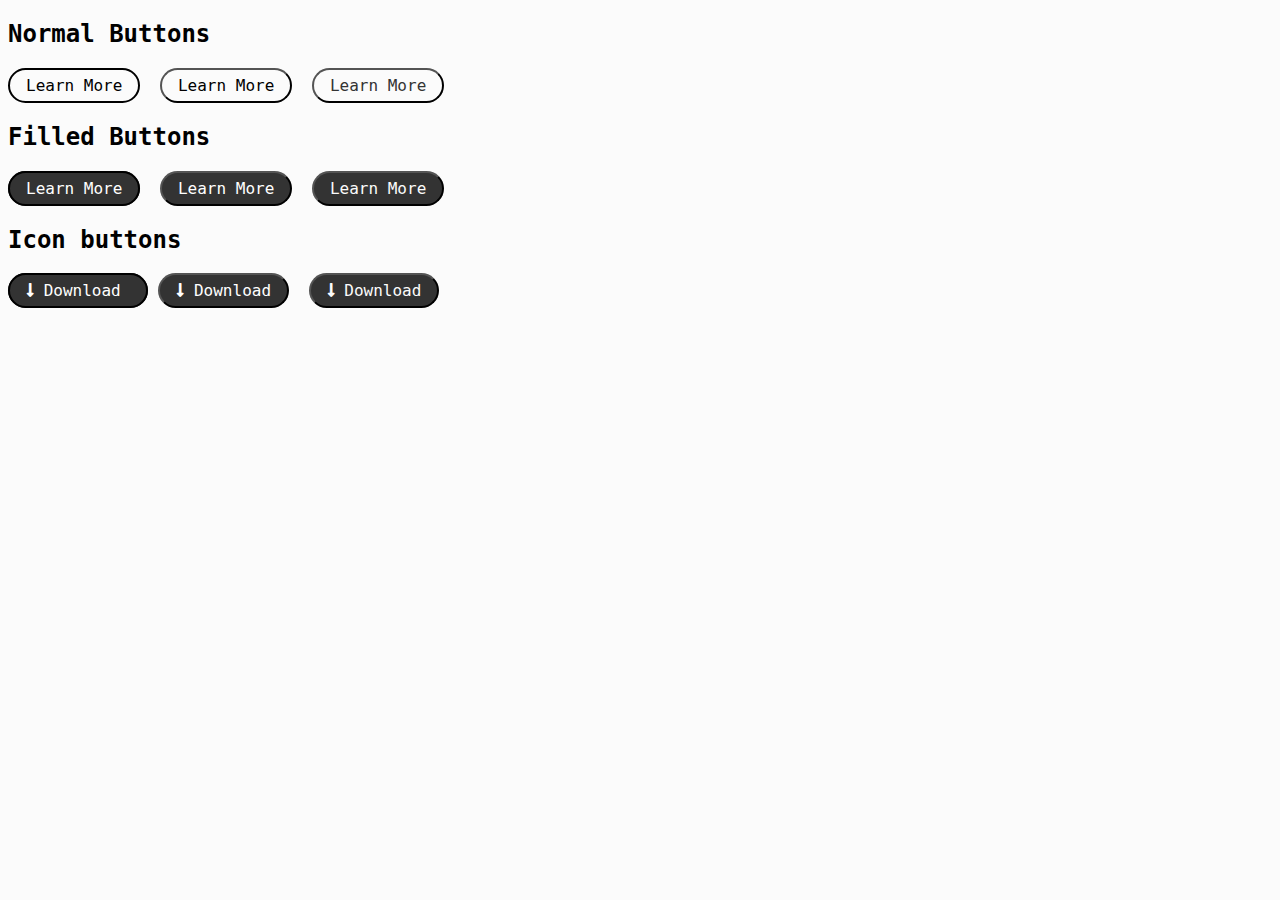
<file: 04_Buttons-css/index.html>
<!DOCTYPE html>
<html lang="en">
  <head>
    <meta charset="UTF-8" />
    <title>Buttons CSS</title>
    <link rel="stylesheet" href="style.css" />
  </head>
  <body>
    <h2>Normal Buttons</h2>
    <a class="button">Learn More</a>
    <button class="button">Learn More</button>
    <button class="button hover">Learn More</button>
    <h2>Filled Buttons</h2>
    <a class="button fill">Learn More</a>
    <button class="button fill">Learn More</button>
    <button class="button fill hover">Learn More</button>
    <h2>Icon buttons</h2>
    <a class="button fill">
      <i class="fas fa-long-arrow-alt-down"> </i>
      Download
    </a>
    <button class="button fill">
      <i class="fas fa-long-arrow-alt-down"> </i>
      Download
    </button>
    <button class="button fill hover">
      <i class="fas fa-long-arrow-alt-down"> </i>
      Download
    </button>
  </body>
</html>
</file>
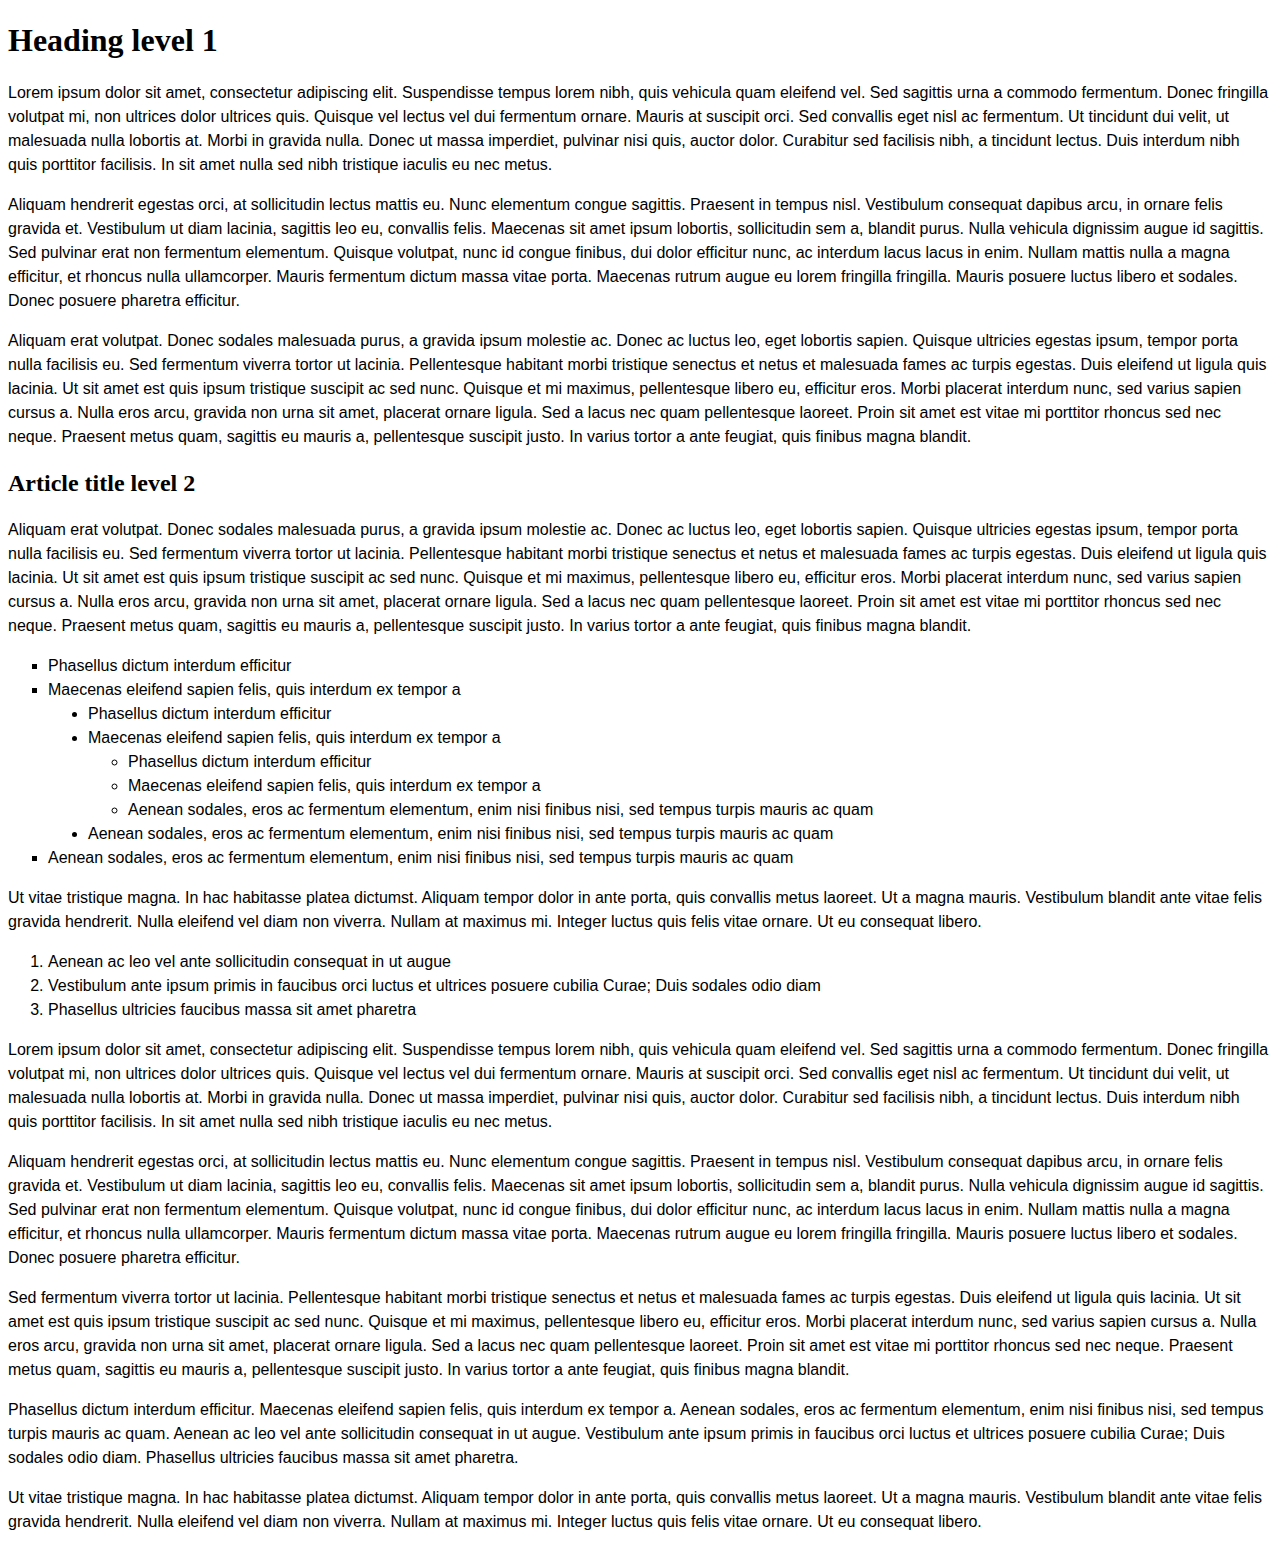
<file: 05_Fonts-speciment-Great-Vibes+Raleway/index.html>
<!DOCTYPE html>
<html lang="en">
  <head>
    <meta charset="UTF-8" />
    <link rel="stylesheet" href="style.css" />
    <title>Fonts Speciment Great Vibes + Raleway</title>
  </head>
  <body>
    <h1>Heading level 1</h1>
    <p>
      Lorem ipsum dolor sit amet, consectetur adipiscing elit. Suspendisse
      tempus lorem nibh, quis vehicula quam eleifend vel. Sed sagittis urna a
      commodo fermentum. Donec fringilla volutpat mi, non ultrices dolor
      ultrices quis. Quisque vel lectus vel dui fermentum ornare. Mauris at
      suscipit orci. Sed convallis eget nisl ac fermentum. Ut tincidunt dui
      velit, ut malesuada nulla lobortis at. Morbi in gravida nulla. Donec ut
      massa imperdiet, pulvinar nisi quis, auctor dolor. Curabitur sed facilisis
      nibh, a tincidunt lectus. Duis interdum nibh quis porttitor facilisis. In
      sit amet nulla sed nibh tristique iaculis eu nec metus.
    </p>
    <p>
      Aliquam hendrerit egestas orci, at sollicitudin lectus mattis eu. Nunc
      elementum congue sagittis. Praesent in tempus nisl. Vestibulum consequat
      dapibus arcu, in ornare felis gravida et. Vestibulum ut diam lacinia,
      sagittis leo eu, convallis felis. Maecenas sit amet ipsum lobortis,
      sollicitudin sem a, blandit purus. Nulla vehicula dignissim augue id
      sagittis. Sed pulvinar erat non fermentum elementum. Quisque volutpat,
      nunc id congue finibus, dui dolor efficitur nunc, ac interdum lacus lacus
      in enim. Nullam mattis nulla a magna efficitur, et rhoncus nulla
      ullamcorper. Mauris fermentum dictum massa vitae porta. Maecenas rutrum
      augue eu lorem fringilla fringilla. Mauris posuere luctus libero et
      sodales. Donec posuere pharetra efficitur.
    </p>
    <p>
      Aliquam erat volutpat. Donec sodales malesuada purus, a gravida ipsum
      molestie ac. Donec ac luctus leo, eget lobortis sapien. Quisque ultricies
      egestas ipsum, tempor porta nulla facilisis eu. Sed fermentum viverra
      tortor ut lacinia. Pellentesque habitant morbi tristique senectus et netus
      et malesuada fames ac turpis egestas. Duis eleifend ut ligula quis
      lacinia. Ut sit amet est quis ipsum tristique suscipit ac sed nunc.
      Quisque et mi maximus, pellentesque libero eu, efficitur eros. Morbi
      placerat interdum nunc, sed varius sapien cursus a. Nulla eros arcu,
      gravida non urna sit amet, placerat ornare ligula. Sed a lacus nec quam
      pellentesque laoreet. Proin sit amet est vitae mi porttitor rhoncus sed
      nec neque. Praesent metus quam, sagittis eu mauris a, pellentesque
      suscipit justo. In varius tortor a ante feugiat, quis finibus magna
      blandit.
    </p>

    <h2>Article title level 2</h1>
    <p>
      Aliquam erat volutpat. Donec sodales malesuada purus, a gravida ipsum
      molestie ac. Donec ac luctus leo, eget lobortis sapien. Quisque ultricies
      egestas ipsum, tempor porta nulla facilisis eu. Sed fermentum viverra
      tortor ut lacinia. Pellentesque habitant morbi tristique senectus et netus
      et malesuada fames ac turpis egestas. Duis eleifend ut ligula quis
      lacinia. Ut sit amet est quis ipsum tristique suscipit ac sed nunc.
      Quisque et mi maximus, pellentesque libero eu, efficitur eros. Morbi
      placerat interdum nunc, sed varius sapien cursus a. Nulla eros arcu,
      gravida non urna sit amet, placerat ornare ligula. Sed a lacus nec quam
      pellentesque laoreet. Proin sit amet est vitae mi porttitor rhoncus sed
      nec neque. Praesent metus quam, sagittis eu mauris a, pellentesque
      suscipit justo. In varius tortor a ante feugiat, quis finibus magna
      blandit.
    </p>
    <ul type="square">
      <li>Phasellus dictum interdum efficitur</li>
      <li>
        Maecenas eleifend sapien felis, quis interdum ex tempor a
        <ul type="disc">
          <li>Phasellus dictum interdum efficitur</li>
          <li>
            Maecenas eleifend sapien felis, quis interdum ex tempor a
            <ul type="circle">
              <li>Phasellus dictum interdum efficitur</li>
              <li>Maecenas eleifend sapien felis, quis interdum ex tempor a</li>
              <li>
                Aenean sodales, eros ac fermentum elementum, enim nisi finibus
                nisi, sed tempus turpis mauris ac quam
              </li>
            </ul>
          </li>
          <li>
            Aenean sodales, eros ac fermentum elementum, enim nisi finibus nisi,
            sed tempus turpis mauris ac quam
          </li>
        </ul>
      </li>
      <li>
        Aenean sodales, eros ac fermentum elementum, enim nisi finibus nisi, sed
        tempus turpis mauris ac quam
      </li>
    </ul>
    <p>
      Ut vitae tristique magna. In hac habitasse platea dictumst. Aliquam tempor
      dolor in ante porta, quis convallis metus laoreet. Ut a magna mauris.
      Vestibulum blandit ante vitae felis gravida hendrerit. Nulla eleifend vel
      diam non viverra. Nullam at maximus mi. Integer luctus quis felis vitae
      ornare. Ut eu consequat libero.
    </p>
    <ol>
      <li>Aenean ac leo vel ante sollicitudin consequat in ut augue</li>
      <li>
        Vestibulum ante ipsum primis in faucibus orci luctus et ultrices posuere
        cubilia Curae; Duis sodales odio diam
      </li>
      <li>Phasellus ultricies faucibus massa sit amet pharetra</li>
    </ol>
    <p>
      Lorem ipsum dolor sit amet, consectetur adipiscing elit. Suspendisse
      tempus lorem nibh, quis vehicula quam eleifend vel. Sed sagittis urna a
      commodo fermentum. Donec fringilla volutpat mi, non ultrices dolor
      ultrices quis. Quisque vel lectus vel dui fermentum ornare. Mauris at
      suscipit orci. Sed convallis eget nisl ac fermentum. Ut tincidunt dui
      velit, ut malesuada nulla lobortis at. Morbi in gravida nulla. Donec ut
      massa imperdiet, pulvinar nisi quis, auctor dolor. Curabitur sed facilisis
      nibh, a tincidunt lectus. Duis interdum nibh quis porttitor facilisis. In
      sit amet nulla sed nibh tristique iaculis eu nec metus.
    </p>
    <p>
      Aliquam hendrerit egestas orci, at sollicitudin lectus mattis eu. Nunc
      elementum congue sagittis. Praesent in tempus nisl. Vestibulum consequat
      dapibus arcu, in ornare felis gravida et. Vestibulum ut diam lacinia,
      sagittis leo eu, convallis felis. Maecenas sit amet ipsum lobortis,
      sollicitudin sem a, blandit purus. Nulla vehicula dignissim augue id
      sagittis. Sed pulvinar erat non fermentum elementum. Quisque volutpat,
      nunc id congue finibus, dui dolor efficitur nunc, ac interdum lacus lacus
      in enim. Nullam mattis nulla a magna efficitur, et rhoncus nulla
      ullamcorper. Mauris fermentum dictum massa vitae porta. Maecenas rutrum
      augue eu lorem fringilla fringilla. Mauris posuere luctus libero et
      sodales. Donec posuere pharetra efficitur.
    </p>
    <p>
      Sed fermentum viverra tortor ut lacinia. Pellentesque habitant morbi
      tristique senectus et netus et malesuada fames ac turpis egestas. Duis
      eleifend ut ligula quis lacinia. Ut sit amet est quis ipsum tristique
      suscipit ac sed nunc. Quisque et mi maximus, pellentesque libero eu,
      efficitur eros. Morbi placerat interdum nunc, sed varius sapien cursus a.
      Nulla eros arcu, gravida non urna sit amet, placerat ornare ligula. Sed a
      lacus nec quam pellentesque laoreet. Proin sit amet est vitae mi porttitor
      rhoncus sed nec neque. Praesent metus quam, sagittis eu mauris a,
      pellentesque suscipit justo. In varius tortor a ante feugiat, quis finibus
      magna blandit.
    </p>
    <p>
      Phasellus dictum interdum efficitur. Maecenas eleifend sapien felis, quis
      interdum ex tempor a. Aenean sodales, eros ac fermentum elementum, enim
      nisi finibus nisi, sed tempus turpis mauris ac quam. Aenean ac leo vel
      ante sollicitudin consequat in ut augue. Vestibulum ante ipsum primis in
      faucibus orci luctus et ultrices posuere cubilia Curae; Duis sodales odio
      diam. Phasellus ultricies faucibus massa sit amet pharetra.
    </p>
    <p>
      Ut vitae tristique magna. In hac habitasse platea dictumst. Aliquam tempor
      dolor in ante porta, quis convallis metus laoreet. Ut a magna mauris.
      Vestibulum blandit ante vitae felis gravida hendrerit. Nulla eleifend vel
      diam non viverra. Nullam at maximus mi. Integer luctus quis felis vitae
      ornare. Ut eu consequat libero.
    </p>
  </body>
</html>
</file>
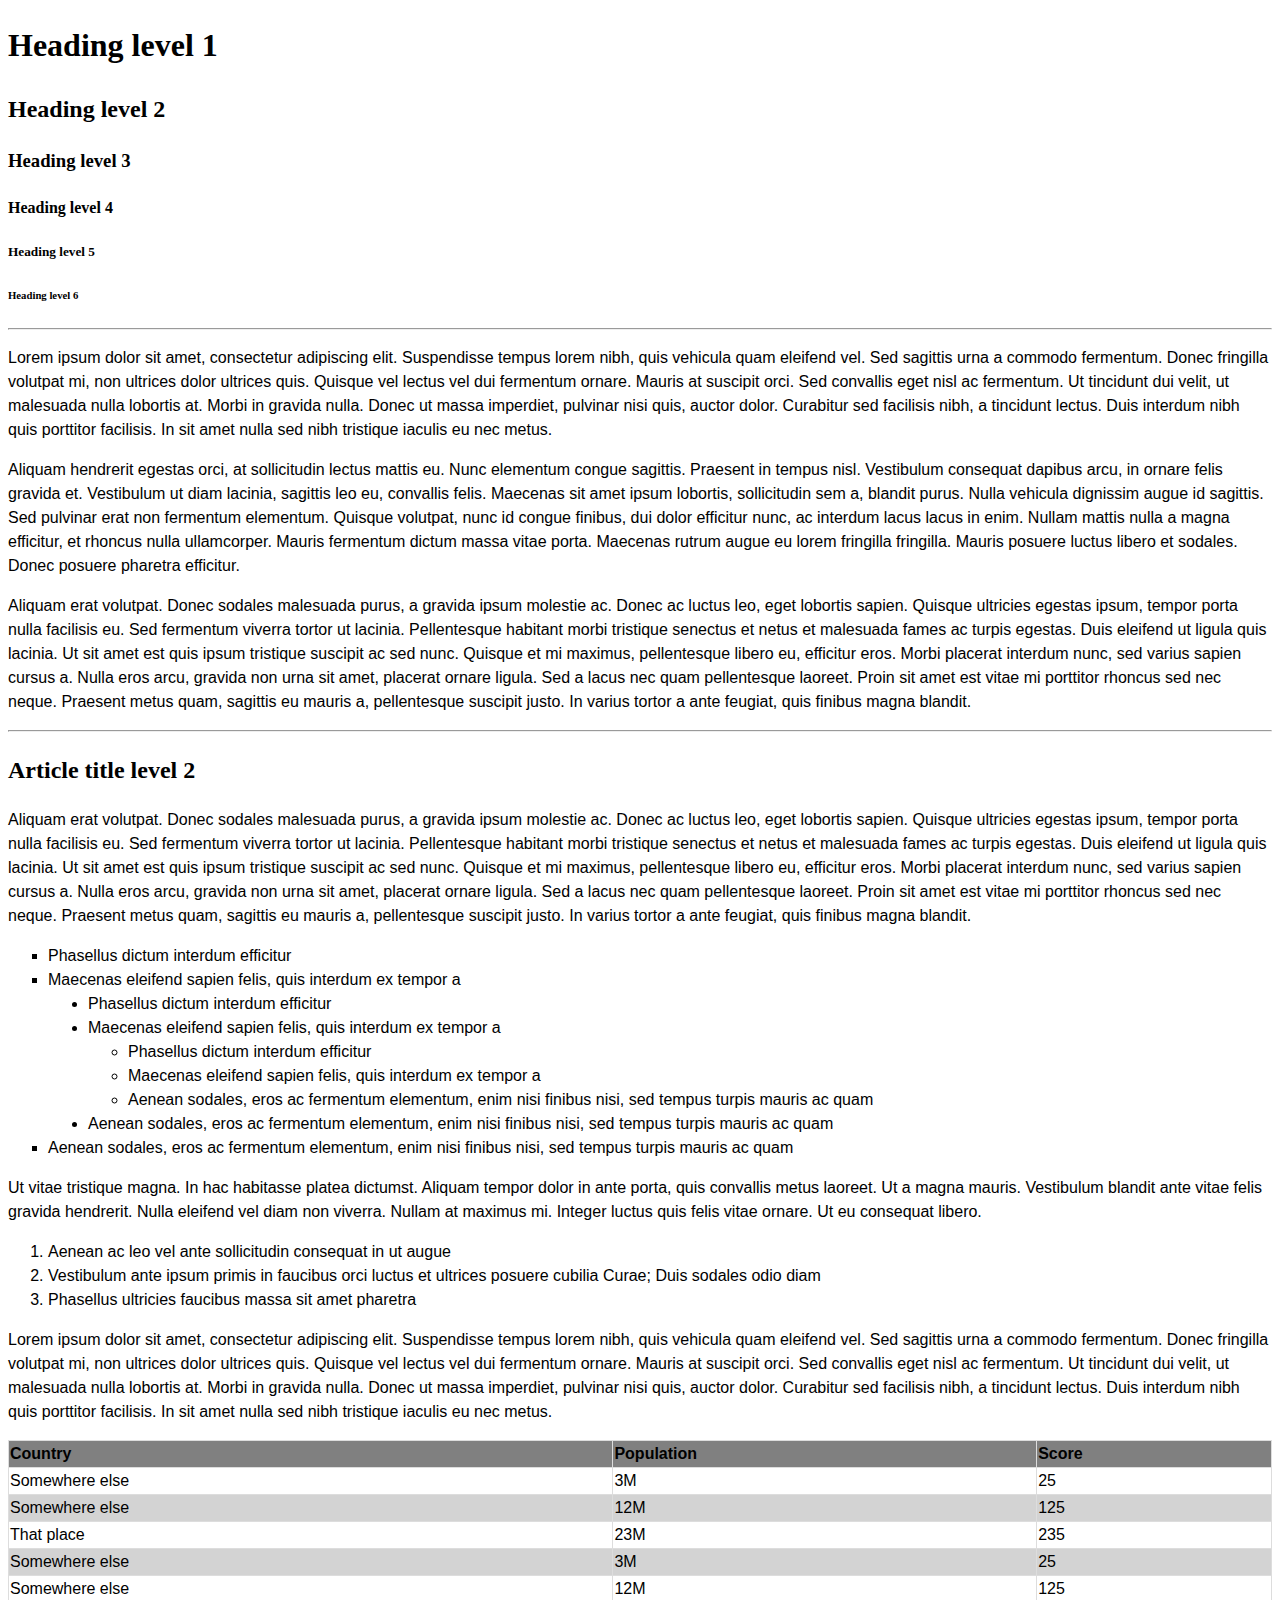
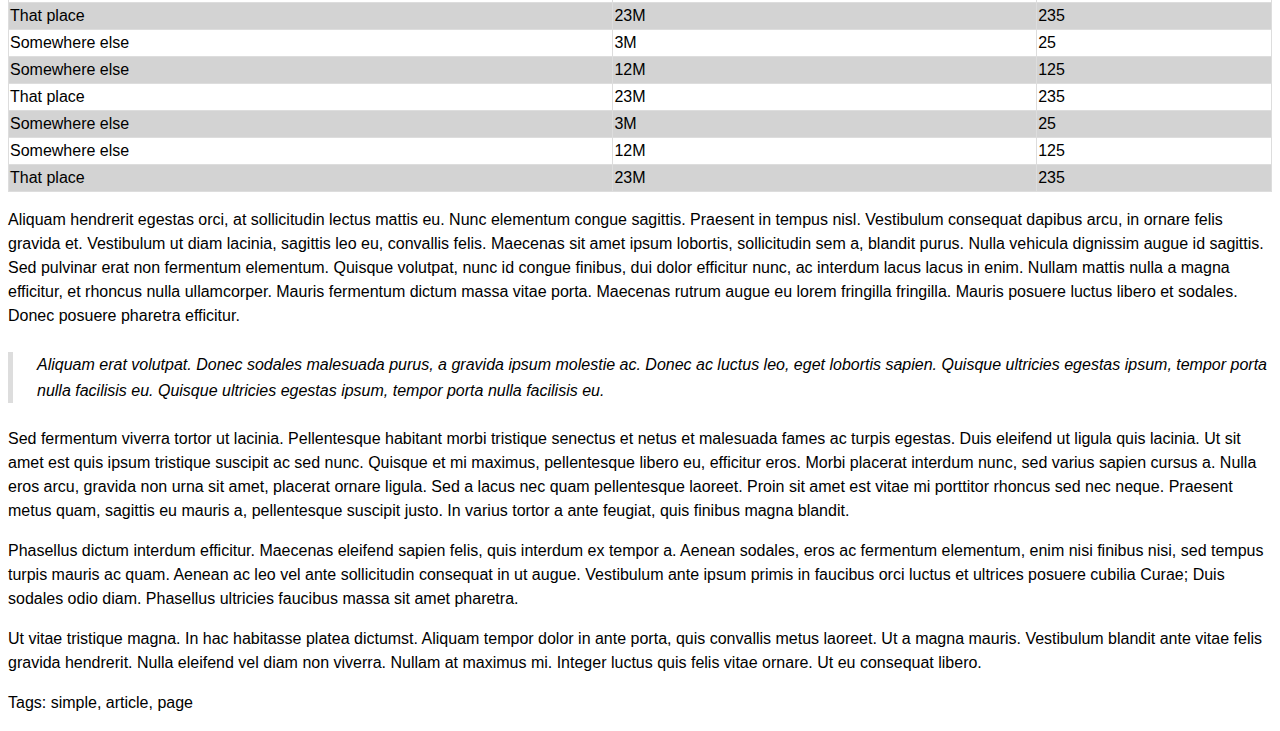
<file: 11_Create-Typography-CSS/index.html>
<!DOCTYPE html>
<html lang="en">
  <head>
    <meta charset="UTF-8" />
    <link rel="stylesheet" href="style.css" />
    <title>Typography</title>
  </head>
  <body>
    <h1>Heading level 1</h1>
    <h2>Heading level 2</h2>
    <h3>Heading level 3</h3>
    <h4>Heading level 4</h4>
    <h5>Heading level 5</h5>
    <h6>Heading level 6</h6>
    <hr />
    <p>
      Lorem ipsum dolor sit amet, consectetur adipiscing elit. Suspendisse
      tempus lorem nibh, quis vehicula quam eleifend vel. Sed sagittis urna a
      commodo fermentum. Donec fringilla volutpat mi, non ultrices dolor
      ultrices quis. Quisque vel lectus vel dui fermentum ornare. Mauris at
      suscipit orci. Sed convallis eget nisl ac fermentum. Ut tincidunt dui
      velit, ut malesuada nulla lobortis at. Morbi in gravida nulla. Donec ut
      massa imperdiet, pulvinar nisi quis, auctor dolor. Curabitur sed facilisis
      nibh, a tincidunt lectus. Duis interdum nibh quis porttitor facilisis. In
      sit amet nulla sed nibh tristique iaculis eu nec metus.
    </p>
    <p>
      Aliquam hendrerit egestas orci, at sollicitudin lectus mattis eu. Nunc
      elementum congue sagittis. Praesent in tempus nisl. Vestibulum consequat
      dapibus arcu, in ornare felis gravida et. Vestibulum ut diam lacinia,
      sagittis leo eu, convallis felis. Maecenas sit amet ipsum lobortis,
      sollicitudin sem a, blandit purus. Nulla vehicula dignissim augue id
      sagittis. Sed pulvinar erat non fermentum elementum. Quisque volutpat,
      nunc id congue finibus, dui dolor efficitur nunc, ac interdum lacus lacus
      in enim. Nullam mattis nulla a magna efficitur, et rhoncus nulla
      ullamcorper. Mauris fermentum dictum massa vitae porta. Maecenas rutrum
      augue eu lorem fringilla fringilla. Mauris posuere luctus libero et
      sodales. Donec posuere pharetra efficitur.
    </p>
    <p>
      Aliquam erat volutpat. Donec sodales malesuada purus, a gravida ipsum
      molestie ac. Donec ac luctus leo, eget lobortis sapien. Quisque ultricies
      egestas ipsum, tempor porta nulla facilisis eu. Sed fermentum viverra
      tortor ut lacinia. Pellentesque habitant morbi tristique senectus et netus
      et malesuada fames ac turpis egestas. Duis eleifend ut ligula quis
      lacinia. Ut sit amet est quis ipsum tristique suscipit ac sed nunc.
      Quisque et mi maximus, pellentesque libero eu, efficitur eros. Morbi
      placerat interdum nunc, sed varius sapien cursus a. Nulla eros arcu,
      gravida non urna sit amet, placerat ornare ligula. Sed a lacus nec quam
      pellentesque laoreet. Proin sit amet est vitae mi porttitor rhoncus sed
      nec neque. Praesent metus quam, sagittis eu mauris a, pellentesque
      suscipit justo. In varius tortor a ante feugiat, quis finibus magna
      blandit.
    </p>
    <hr />
    <h2>Article title level 2</h2>
    <p>
      Aliquam erat volutpat. Donec sodales malesuada purus, a gravida ipsum
      molestie ac. Donec ac luctus leo, eget lobortis sapien. Quisque ultricies
      egestas ipsum, tempor porta nulla facilisis eu. Sed fermentum viverra
      tortor ut lacinia. Pellentesque habitant morbi tristique senectus et netus
      et malesuada fames ac turpis egestas. Duis eleifend ut ligula quis
      lacinia. Ut sit amet est quis ipsum tristique suscipit ac sed nunc.
      Quisque et mi maximus, pellentesque libero eu, efficitur eros. Morbi
      placerat interdum nunc, sed varius sapien cursus a. Nulla eros arcu,
      gravida non urna sit amet, placerat ornare ligula. Sed a lacus nec quam
      pellentesque laoreet. Proin sit amet est vitae mi porttitor rhoncus sed
      nec neque. Praesent metus quam, sagittis eu mauris a, pellentesque
      suscipit justo. In varius tortor a ante feugiat, quis finibus magna
      blandit.
    </p>
    <ul type="square">
      <li>Phasellus dictum interdum efficitur</li>
      <li>
        Maecenas eleifend sapien felis, quis interdum ex tempor a
        <ul type="disc">
          <li>Phasellus dictum interdum efficitur</li>
          <li>
            Maecenas eleifend sapien felis, quis interdum ex tempor a
            <ul type="circle">
              <li>Phasellus dictum interdum efficitur</li>
              <li>Maecenas eleifend sapien felis, quis interdum ex tempor a</li>
              <li>
                Aenean sodales, eros ac fermentum elementum, enim nisi finibus
                nisi, sed tempus turpis mauris ac quam
              </li>
            </ul>
          </li>
          <li>
            Aenean sodales, eros ac fermentum elementum, enim nisi finibus nisi,
            sed tempus turpis mauris ac quam
          </li>
        </ul>
      </li>
      <li>
        Aenean sodales, eros ac fermentum elementum, enim nisi finibus nisi, sed
        tempus turpis mauris ac quam
      </li>
    </ul>
    <p>
      Ut vitae tristique magna. In hac habitasse platea dictumst. Aliquam tempor
      dolor in ante porta, quis convallis metus laoreet. Ut a magna mauris.
      Vestibulum blandit ante vitae felis gravida hendrerit. Nulla eleifend vel
      diam non viverra. Nullam at maximus mi. Integer luctus quis felis vitae
      ornare. Ut eu consequat libero.
    </p>
    <ol>
      <li>Aenean ac leo vel ante sollicitudin consequat in ut augue</li>
      <li>
        Vestibulum ante ipsum primis in faucibus orci luctus et ultrices posuere
        cubilia Curae; Duis sodales odio diam
      </li>
      <li>Phasellus ultricies faucibus massa sit amet pharetra</li>
    </ol>
    <p>
      Lorem ipsum dolor sit amet, consectetur adipiscing elit. Suspendisse
      tempus lorem nibh, quis vehicula quam eleifend vel. Sed sagittis urna a
      commodo fermentum. Donec fringilla volutpat mi, non ultrices dolor
      ultrices quis. Quisque vel lectus vel dui fermentum ornare. Mauris at
      suscipit orci. Sed convallis eget nisl ac fermentum. Ut tincidunt dui
      velit, ut malesuada nulla lobortis at. Morbi in gravida nulla. Donec ut
      massa imperdiet, pulvinar nisi quis, auctor dolor. Curabitur sed facilisis
      nibh, a tincidunt lectus. Duis interdum nibh quis porttitor facilisis. In
      sit amet nulla sed nibh tristique iaculis eu nec metus.
    </p>
    <table class="table">
      <thead>
        <tr>
          <th>Country</th>
          <th>Population</th>
          <th>Score</th>
        </tr>
      </thead>
      <tr>
        <td>Somewhere else</td>
        <td>3M</td>
        <td>25</td>
      </tr>
      <tr>
        <td>Somewhere else</td>
        <td>12M</td>
        <td>125</td>
      </tr>
      <tr>
        <td>That place</td>
        <td>23M</td>
        <td>235</td>
      </tr>
      <tr>
        <td>Somewhere else</td>
        <td>3M</td>
        <td>25</td>
      </tr>
      <tr>
        <td>Somewhere else</td>
        <td>12M</td>
        <td>125</td>
      </tr>
      <tr>
        <td>That place</td>
        <td>23M</td>
        <td>235</td>
      </tr>
      <tr>
        <td>Somewhere else</td>
        <td>3M</td>
        <td>25</td>
      </tr>
      <tr>
        <td>Somewhere else</td>
        <td>12M</td>
        <td>125</td>
      </tr>
      <tr>
        <td>That place</td>
        <td>23M</td>
        <td>235</td>
      </tr>
      <tr>
        <td>Somewhere else</td>
        <td>3M</td>
        <td>25</td>
      </tr>
      <tr>
        <td>Somewhere else</td>
        <td>12M</td>
        <td>125</td>
      </tr>
      <tr>
        <td>That place</td>
        <td>23M</td>
        <td>235</td>
      </tr>
    </table>
    <p>
      Aliquam hendrerit egestas orci, at sollicitudin lectus mattis eu. Nunc
      elementum congue sagittis. Praesent in tempus nisl. Vestibulum consequat
      dapibus arcu, in ornare felis gravida et. Vestibulum ut diam lacinia,
      sagittis leo eu, convallis felis. Maecenas sit amet ipsum lobortis,
      sollicitudin sem a, blandit purus. Nulla vehicula dignissim augue id
      sagittis. Sed pulvinar erat non fermentum elementum. Quisque volutpat,
      nunc id congue finibus, dui dolor efficitur nunc, ac interdum lacus lacus
      in enim. Nullam mattis nulla a magna efficitur, et rhoncus nulla
      ullamcorper. Mauris fermentum dictum massa vitae porta. Maecenas rutrum
      augue eu lorem fringilla fringilla. Mauris posuere luctus libero et
      sodales. Donec posuere pharetra efficitur.
    </p>
    <blockquote>
      Aliquam erat volutpat. Donec sodales malesuada purus, a gravida ipsum
      molestie ac. Donec ac luctus leo, eget lobortis sapien. Quisque ultricies
      egestas ipsum, tempor porta nulla facilisis eu. Quisque ultricies egestas
      ipsum, tempor porta nulla facilisis eu.
    </blockquote>
    <p>
      Sed fermentum viverra tortor ut lacinia. Pellentesque habitant morbi
      tristique senectus et netus et malesuada fames ac turpis egestas. Duis
      eleifend ut ligula quis lacinia. Ut sit amet est quis ipsum tristique
      suscipit ac sed nunc. Quisque et mi maximus, pellentesque libero eu,
      efficitur eros. Morbi placerat interdum nunc, sed varius sapien cursus a.
      Nulla eros arcu, gravida non urna sit amet, placerat ornare ligula. Sed a
      lacus nec quam pellentesque laoreet. Proin sit amet est vitae mi porttitor
      rhoncus sed nec neque. Praesent metus quam, sagittis eu mauris a,
      pellentesque suscipit justo. In varius tortor a ante feugiat, quis finibus
      magna blandit.
    </p>
    <p>
      Phasellus dictum interdum efficitur. Maecenas eleifend sapien felis, quis
      interdum ex tempor a. Aenean sodales, eros ac fermentum elementum, enim
      nisi finibus nisi, sed tempus turpis mauris ac quam. Aenean ac leo vel
      ante sollicitudin consequat in ut augue. Vestibulum ante ipsum primis in
      faucibus orci luctus et ultrices posuere cubilia Curae; Duis sodales odio
      diam. Phasellus ultricies faucibus massa sit amet pharetra.
    </p>
    <p>
      Ut vitae tristique magna. In hac habitasse platea dictumst. Aliquam tempor
      dolor in ante porta, quis convallis metus laoreet. Ut a magna mauris.
      Vestibulum blandit ante vitae felis gravida hendrerit. Nulla eleifend vel
      diam non viverra. Nullam at maximus mi. Integer luctus quis felis vitae
      ornare. Ut eu consequat libero.
    </p>
    <p>Tags: simple, article, page</p>
  </body>
</html>
</file>
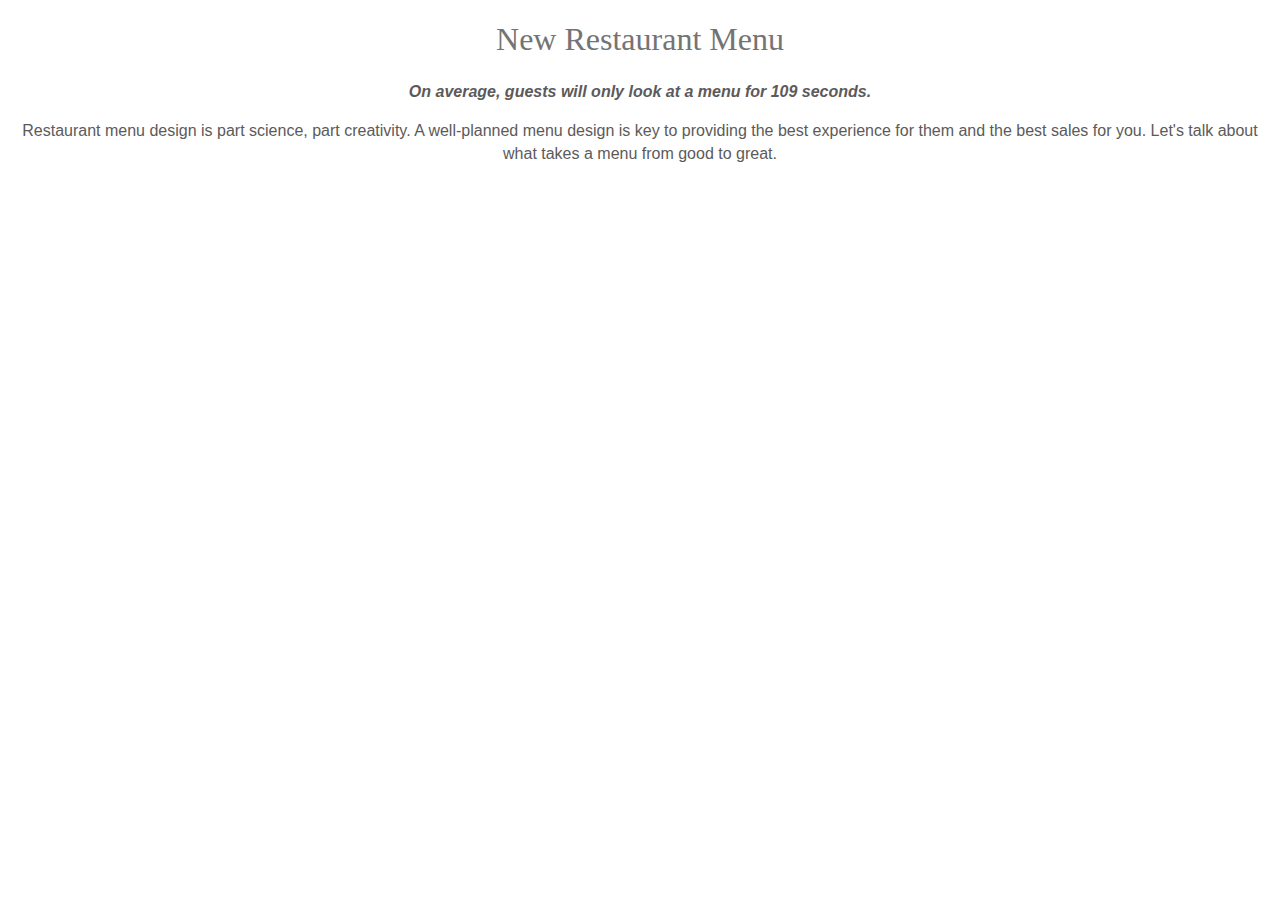
<file: 01_Restaurant-Menu/restaurant-menu.html>
<!DOCTYPE html>
<html lang="en">
  <head>
    <meta charset="UTF-8" />
    <link rel="stylesheet" href="style.css" />
    <title>Document</title>
  </head>
  <body>
    <article>
      <h1>New Restaurant Menu</h1>
      <p><span>On average, guests will only look at a menu for 109 seconds.</span></p>
      <p>
        Restaurant menu design is part science, part creativity. A well-planned
        menu design is key to providing the best experience for them and the
        best sales for you. Let's talk about what takes a menu from good to
        great.
      </p>
    </article>
  </body>
</html>
</file>
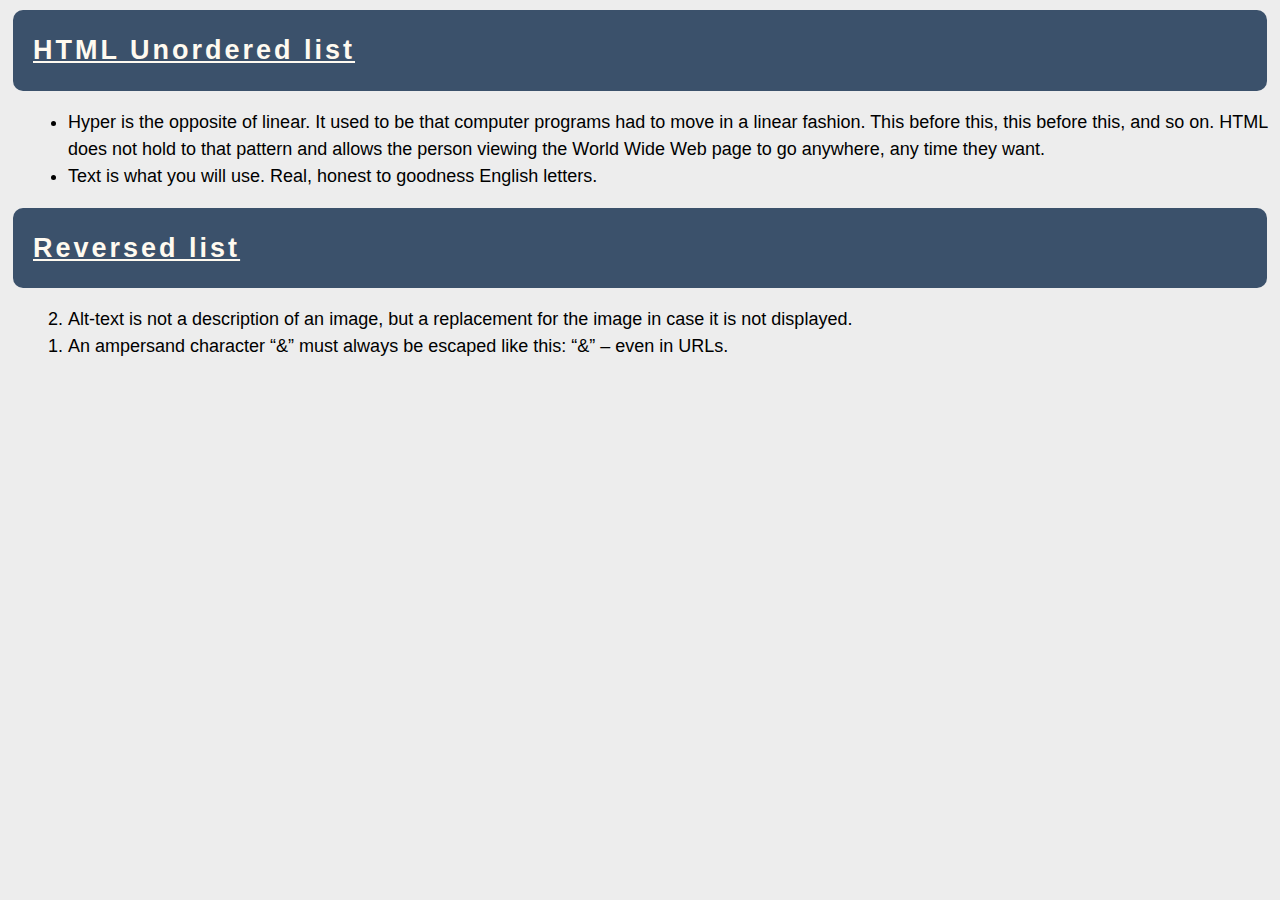
<file: 02_Style-Lists/style-lists.html>
<!DOCTYPE html>
<html>

<head>
    <title>Style Lists</title>
    <link rel="stylesheet" href="styles.css">
</head>

<body>
    <section>
        <article>
            <h2> HTML Unordered list</h2>

            <ul>
                <li>Hyper is the opposite of linear. It used to be that computer programs had to move in a linear fashion. This before this, this before this, and so on. HTML does not hold to that pattern and allows the person viewing the World Wide Web page
                    to go anywhere, any time they want.</li>
                <li>Text is what you will use. Real, honest to goodness English letters.</li>

            </ul>
        </article>

        <article>
            <h2>Reversed list</h2>

            <ol reversed>
                <li>Alt-text is not a description of an image, but a replacement for the image in case it is not displayed.
                </li>
                <li>An ampersand character “&” must always be escaped like this: “&” – even in URLs.</li>

            </ol>
        </article>

    </section>

</body>

</html>
</file>
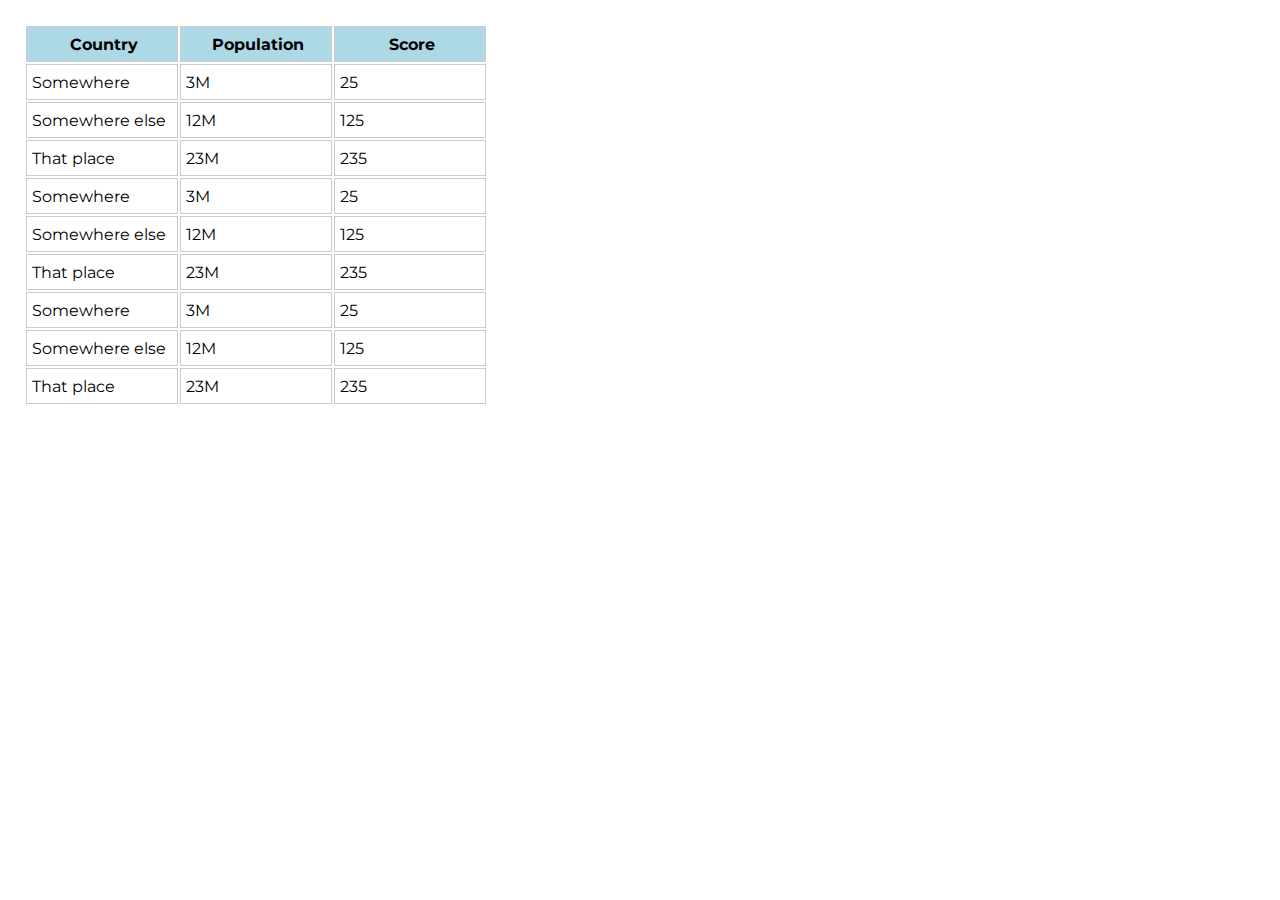
<file: 03_Styling-Tables/styling-tables.html>
<!DOCTYPE html>
<html>

<head>
    <title>Styling Tables</title>
    <link rel="stylesheet" href="styles.css">
</head>

<body>
    <table>
        <thead>
            <tr>
                <th>Country</th>
                <th>Population</th>
                <th>Score</th>
            </tr>
        </thead>
        <tbody>
            <tr>
                <td>Somewhere</td>
                <td>3M</td>
                <td>25</td>
            </tr>
            <tr>
                <td>Somewhere else</td>
                <td>12M</td>
                <td>125</td>
            </tr>
            <tr>
                <td>That place</td>
                <td>23M</td>
                <td>235</td>
            </tr>
            <tr>
                <td>Somewhere</td>
                <td>3M</td>
                <td>25</td>
            </tr>
            <tr>
                <td>Somewhere else</td>
                <td>12M</td>
                <td>125</td>
            </tr>
            <tr>
                <td>That place</td>
                <td>23M</td>
                <td>235</td>
            </tr>
            <tr>
                <td>Somewhere</td>
                <td>3M</td>
                <td>25</td>
            </tr>
            <tr>
                <td>Somewhere else</td>
                <td>12M</td>
                <td>125</td>
            </tr>
            <tr>
                <td>That place</td>
                <td>23M</td>
                <td>235</td>
            </tr>
        </tbody>
    </table>

</body>

</html>
</file>
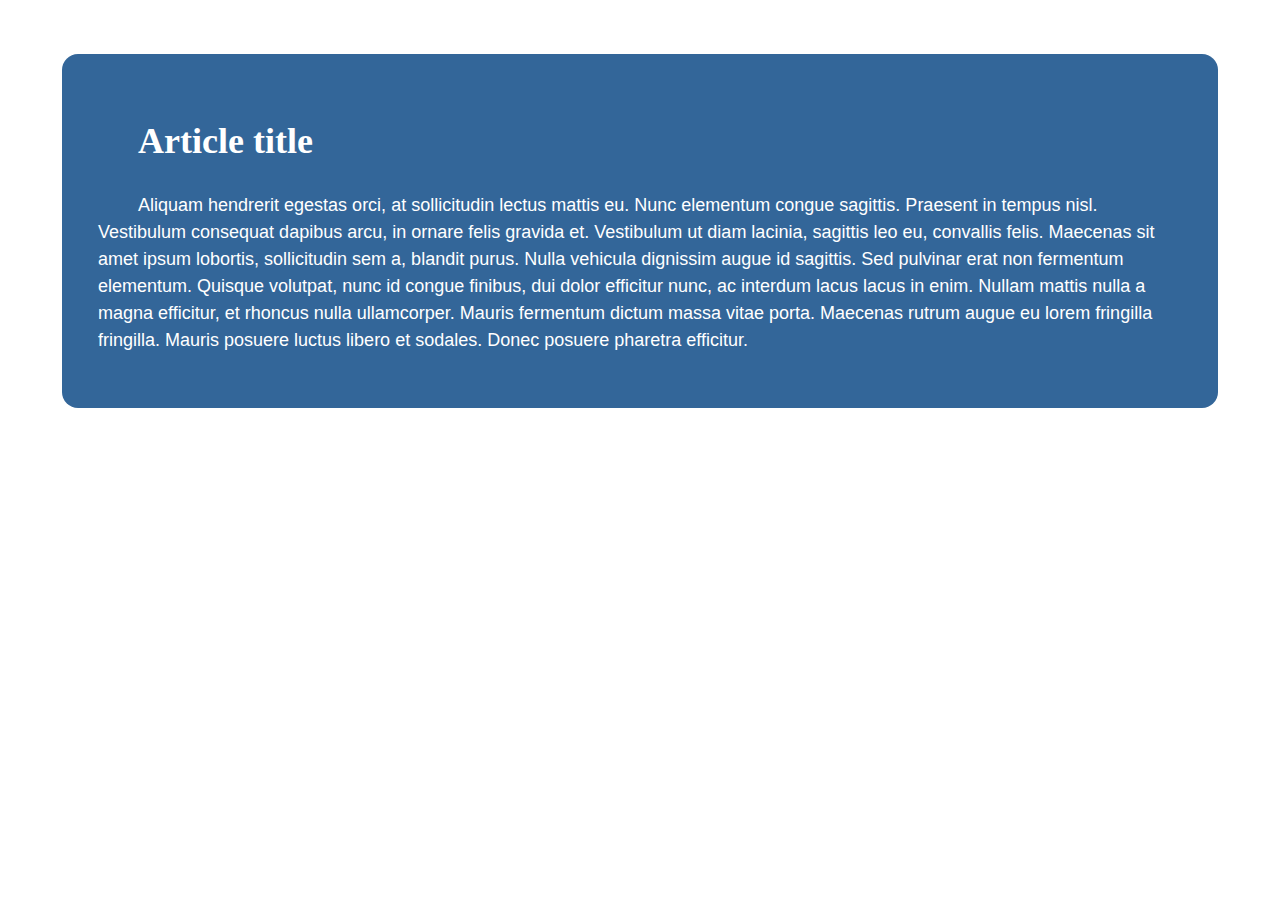
<file: 06_Contrasting-Colors/contrasting-colors.html>
<!DOCTYPE html>
<html>

<head>
    <title>Contrasting Colors</title>
    <link rel="stylesheet" href="styles.css">
</head>

<body>
    <article>
        <h1>Article title</h1>
        <p>Aliquam hendrerit egestas orci, at sollicitudin lectus mattis eu. Nunc elementum congue sagittis. Praesent in tempus nisl. Vestibulum consequat dapibus arcu, in ornare felis gravida et. Vestibulum ut diam lacinia, sagittis leo eu, convallis felis.
            Maecenas sit amet ipsum lobortis, sollicitudin sem a, blandit purus. Nulla vehicula dignissim augue id sagittis. Sed pulvinar erat non fermentum elementum. Quisque volutpat, nunc id congue finibus, dui dolor efficitur nunc, ac interdum lacus
            lacus in enim. Nullam mattis nulla a magna efficitur, et rhoncus nulla ullamcorper. Mauris fermentum dictum massa vitae porta. Maecenas rutrum augue eu lorem fringilla fringilla. Mauris posuere luctus libero et sodales. Donec posuere pharetra
            efficitur.
        </p>

    </article>

</body>

</html>
</file>
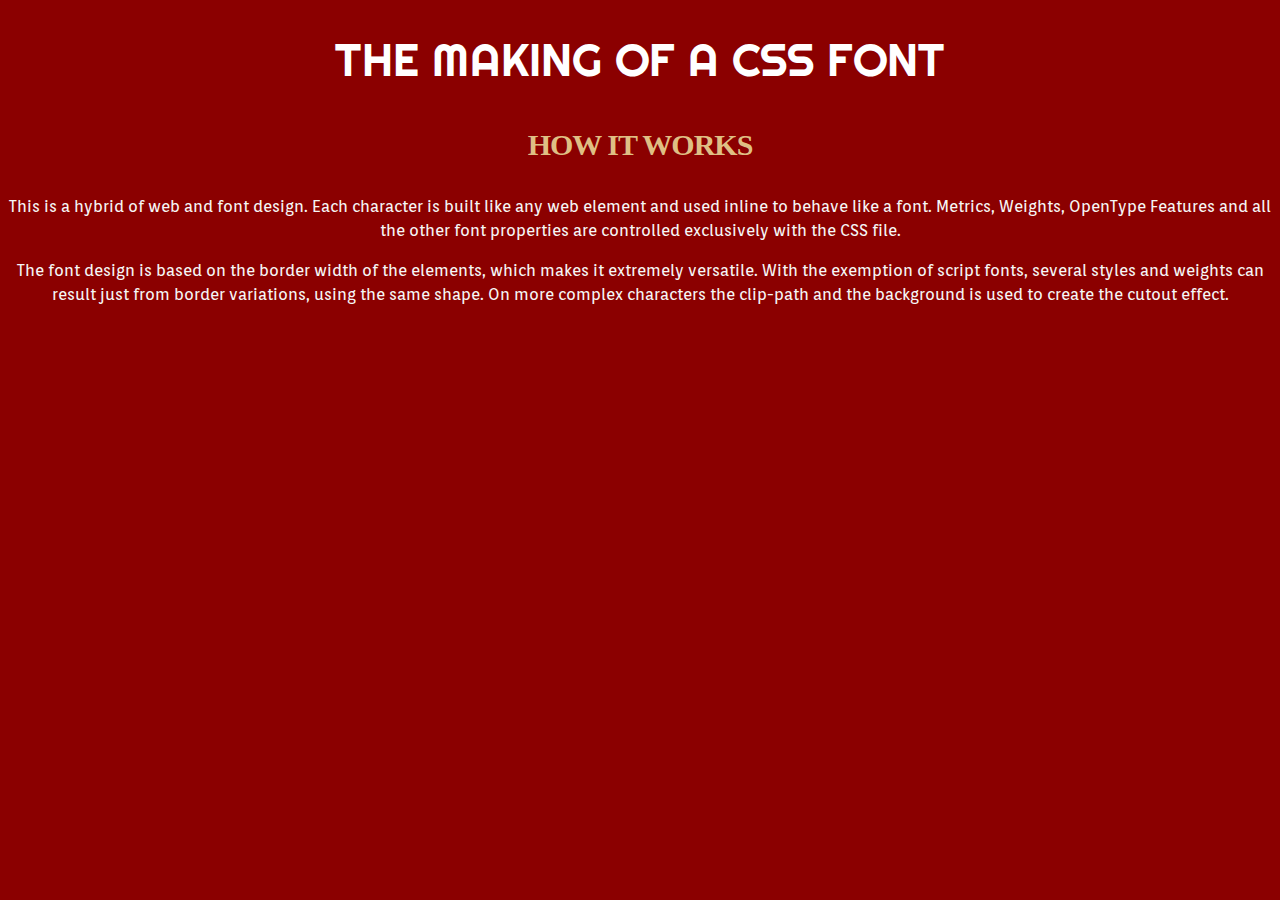
<file: 07_The-Making-Of-A-CSS-Font/making-css-font.html>
<!DOCTYPE html>
<html>

<head>
    <title>The Making of a CSS Font</title>
    <link rel="stylesheet" href="styles.css">
</head>

<body>
    <h1>
        The Making of a CSS Font
    </h1>
    <h2>
        How it works
    </h2>
    <p>
        This is a hybrid of web and font design. Each character is built like any web element and used inline to behave like a font. Metrics, Weights, OpenType Features and all the other font properties are controlled exclusively with the CSS file.
    </p>
    <p>
        The font design is based on the border width of the elements, which makes it extremely versatile. With the exemption of script fonts, several styles and weights can result just from border variations, using the same shape. On more complex characters the
        clip-path and the background is used to create the cutout effect.
    </p>

</body>

</html>
</file>
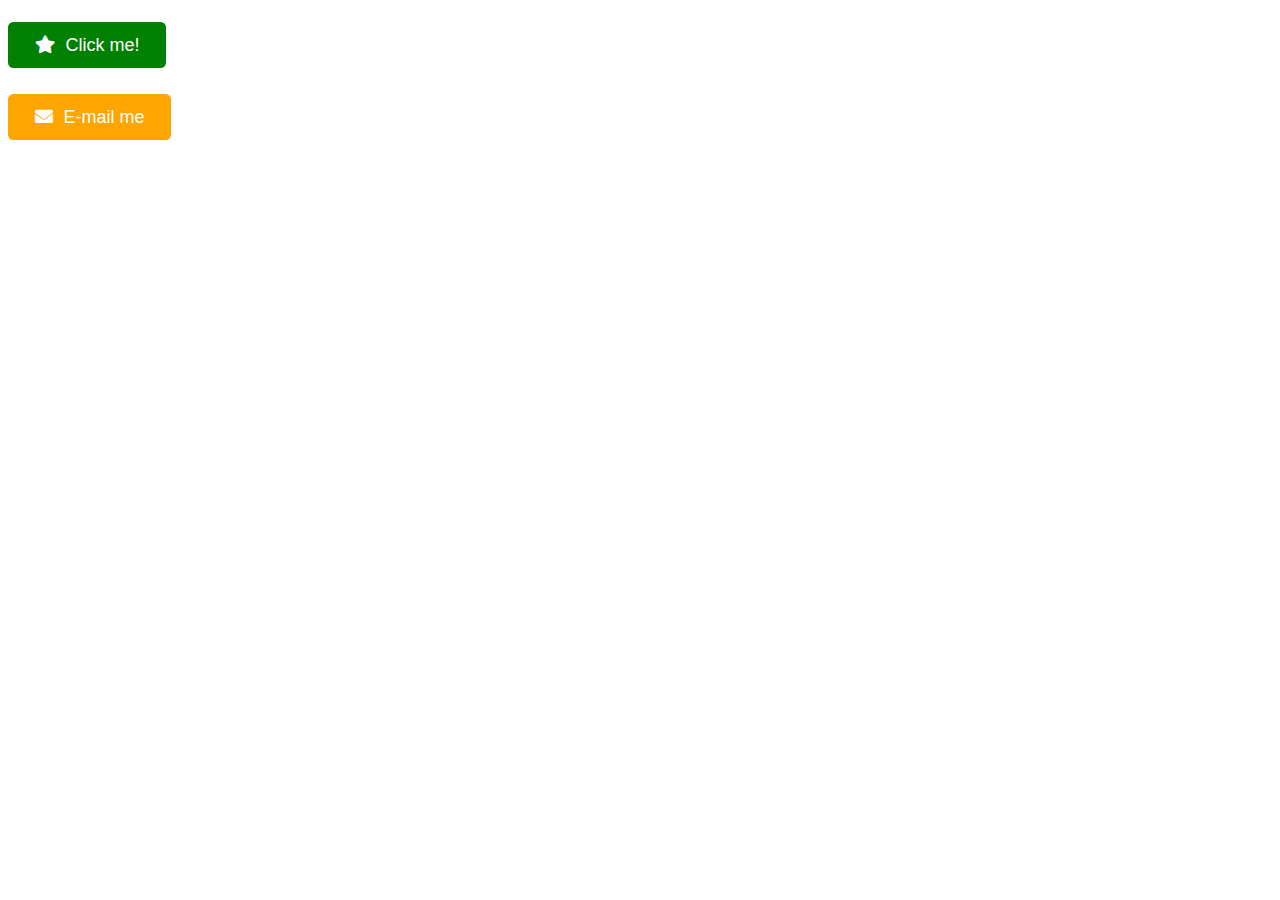
<file: 09_Icon-Font-Buttons/icon-font-buttons.html>
<!DOCTYPE html>
<html>

<head>
    <title>Icon Font Buttons</title>
    <link rel="stylesheet" href="styles.css">
</head>

<body>
    <p>
        <a href="" class="green"> <i class="fas fa-star"></i> Click me!</a>
    </p>
    <p>
        <a href="" class="orange"> <i class="fas fa-envelope"></i> E-mail me</a>
    </p>
</body>

</html>
</file>
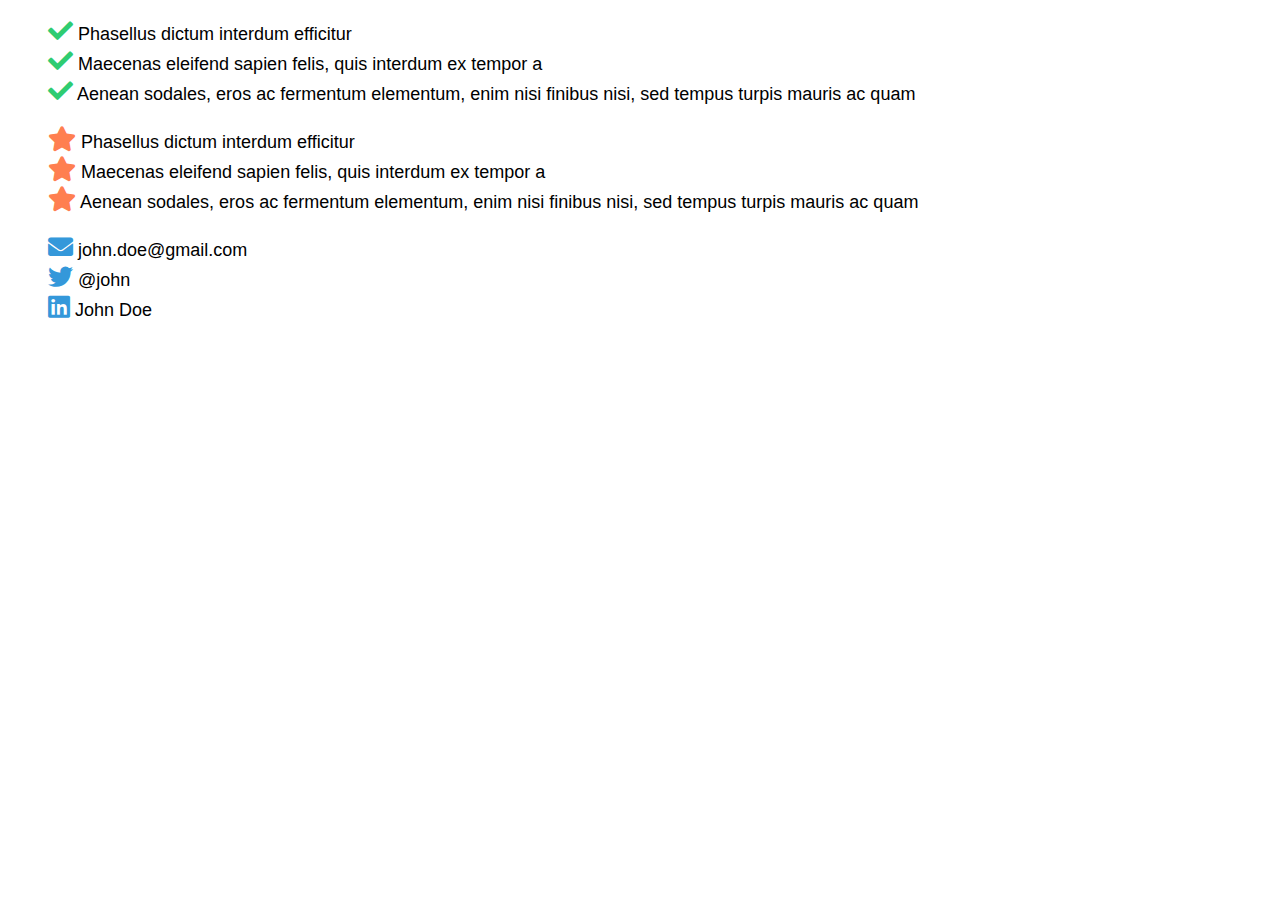
<file: 10_Icon-Font-List/icon-font-list.html>
<!DOCTYPE html>
<html>
  <head>
    <title>Icon Font List</title>
    <link rel="stylesheet" href="styles.css" />
  </head>

  <body>
    <ul class="check">
      <li><i class="fas fa-check"></i> Phasellus dictum interdum efficitur</li>
      <li>
        <i class="fas fa-check"></i> Maecenas eleifend sapien felis, quis
        interdum ex tempor a
      </li>
      <li>
        <i class="fas fa-check"></i> Aenean sodales, eros ac fermentum
        elementum, enim nisi finibus nisi, sed tempus turpis mauris ac quam
      </li>
    </ul>

    <ul class="star">
      <li><i class="fas fa-star"></i> Phasellus dictum interdum efficitur</li>
      <li>
        <i class="fas fa-star"></i> Maecenas eleifend sapien felis, quis
        interdum ex tempor a
      </li>
      <li>
        <i class="fas fa-star"></i> Aenean sodales, eros ac fermentum elementum,
        enim nisi finibus nisi, sed tempus turpis mauris ac quam
      </li>
    </ul>

    <ul class="contact">
      <li><i class="fas fa-envelope"></i> john.doe@gmail.com</li>
      <li><i class="fab fa-twitter"></i> @john</li>
      <li><i class="fab fa-linkedin"></i> John Doe</li>
    </ul>
  </body>
</html>
</file>
<file: 05_Fonts-speciment-Great-Vibes+Raleway/style.css>
html{
    font-family: Raleway, sans-serif;
    font-size: 16px;
    line-height: 1.5;
}

h1{
    font-family: Great Vibes, cursive;
    line-height: 1.2;
    font-weight: bold;
}

h2{
    font-family: Great Vibes, cursive;
    line-height: 1.2;
    font-weight: bold;
}
</file>
<file: 11_Create-Typography-CSS/style.css>
html{
    font-family:  Helvetica, sans-serif;
    font-size: 16px;
    line-height: 1.5;
}

h1, h2, h3, h4, h5, h6 {
    font-family: Georgia, serif;
}

table, td, th {
    border: 1px solid rgb(221,221,221);
}

table{
    width: 100%;
    border-collapse: collapse;
    text-align: left;
}

.table th{
    background-color: gray;
}

.table tr:nth-child(even){
    background-color: lightgray;
}

blockquote{
    border-left: 5px solid rgb(221, 221, 221);
    font-style: italic;
    padding-left: 24px;
    line-height: 1.6;
    margin: 24px 0;
}
</file>
<file: 01_Restaurant-Menu/style.css>
body {
  text-align: center;
}

h1 {
  font-family: "Sentinel A", "Sentinel B", Georgia, "Times New Roman", Times, serif;
  font-weight: 400;
  line-height: 1.15;
  color: #747474;
}

span {
  font-family: "Graphik Semibold Web", "Open Sans", "Helvetica Neue", Helvetica, Arial, sans-serif;
  font-style: oblique;
  font-weight: 600;
  font-size: 16px;
  line-height: 1.46;
  color: #5c5a5a;
}

p {
  font-family: Graphik Regular Web, Helvetica Neue, Helvetica, Arial, sans-serif;
  font-weight: 400;
  font-size: 16px;
  line-height: 1.46;
  color: #5c5a5a;
}
</file>
<file: 02_Style-Lists/styles.css>
body {
  font-family: Helvetica, sans-serif;
  line-height: 1.5;
  font-size: 18px;
  background-color: #EDEDED;
}

h2 {
  text-decoration: underline;
  padding: 20px;
  margin: 10px 5px;
  letter-spacing: 3px;
  background-color: #3B516B;
  border-radius: 10px;
  color: floralwhite;
}

li {
  margin-left: 20px;
}
</file>
<file: 03_Styling-Tables/styles.css>
@import 'https://fonts.googleapis.com/css?family=Montserrat';

body{
    font-family: Montserrat, sans-serif;
    padding: 16px;
}

th{
    background-color: lightblue;
}

th, td{
    width: 144px;
    height: 32px;
    border: 1px solid #ccc;
    padding-left: 5px;
}
</file>
<file: 06_Contrasting-Colors/styles.css>
body{
    font-family: Helvetica, sans-serif;
    line-height: 1.5;
    font-size: 18px;
    background-color: white;
}

article{
    margin: 54px;
    padding: 36px;
    border-radius: 16px;
    color: white;
    text-indent: 40px;
    background-color: rgb(51,102,153);
}

h1{
    font-family: Georgia, serif;
}
</file>
<file: 07_The-Making-Of-A-CSS-Font/styles.css>
@import url("https://fonts.googleapis.com/css2?family=Righteous&display=swap");
@import url("https://fonts.googleapis.com/css2?family=Orienta&display=swap");


body{
    background-color: darkred;
}

h1{
    font-family: Righteous, cursive;
    font-size: 45px;
    font-weight: normal;
    line-height: 60px;
    color: #fff;
    text-transform: uppercase;
    text-align: center;
}

h2{
    font-size: 30px;
    line-height: 50px;
    letter-spacing: -1px;
    color: #DFBF84;
    text-transform: uppercase;
    text-align: center;
}

p{
    font-family: Orienta, sans-serif;
    font-size: 16px;
    line-height: 24px;
    color: 24px;
    color: #f6f6f6;
    text-align: center;
}
</file>
<file: 04_Buttons-css/style.css>
@import url("https://use.fontawesome.com/releases/v5.10.2/css/all.css");

body{
    font-family: FontAwesome, monospace;
    background-color: rgb(251, 251, 251);
}
a{
    border: 2px solid #000000;
}

.button{
    font-family: FontAwesome, monospace;
    outline: none;
    background-color: transparent;
    cursor: pointer;
    border-radius: 20px;
    font-size: 16px;
    padding: 6px 16px;
    margin-right: 10px;
    font-weight: 500;
}

.button.hover{
    color: rgb(51, 51, 51);
}

.button.fill{
    background-color: rgb(51, 51, 51);
    color: #fff;
}

.button.fill.hover{
    color: rgb(251, 251, 251);
}

.button.hover:hover{
    border: 2px solid rgb(0, 102, 0);
    background-color: rgb(0, 102, 0);
    color: rgb(251, 251, 251);
}

.button:not(.fill).hover:hover{
    background-color: transparent;
    color: rgb(51, 51, 51);
}
</file>
<file: 09_Icon-Font-Buttons/styles.css>
@import url("https://use.fontawesome.com/releases/v5.10.2/css/all.css");
@import url("https://fontawesome.com/start");

body {
  font-family: Arial, serif;
  line-height: 3;
  font-size: 18px;
}

a {
  text-decoration: none;
  color: #fff;
  border-radius: 5.40px;
  padding: 12.6px 27px;
}

a:hover {
  color: #eee;
}

i {
  padding-right: 5.40px;
}

.green {
  background-color: green;
}

.orange {
  background-color: orange;
}
</file>
<file: 10_Icon-Font-List/styles.css>
@import url("https://use.fontawesome.com/releases/v5.10.2/css/all.css");
@import url("https://fontawesome.com/start");

body {
  font-family: Verdana, Geneva, Tahoma, sans-serif;
  line-height: 1.5;
  font-size: 18px;
}

ul {
  list-style: none;
}

ul.check i {
  color: #2fcc71;
  font-size: 25px;
}

ul.star i {
  color: coral;
  font-size: 25px;
}

ul.contact i {
  color: #3498da;
  font-size: 25px;
}
</file>
